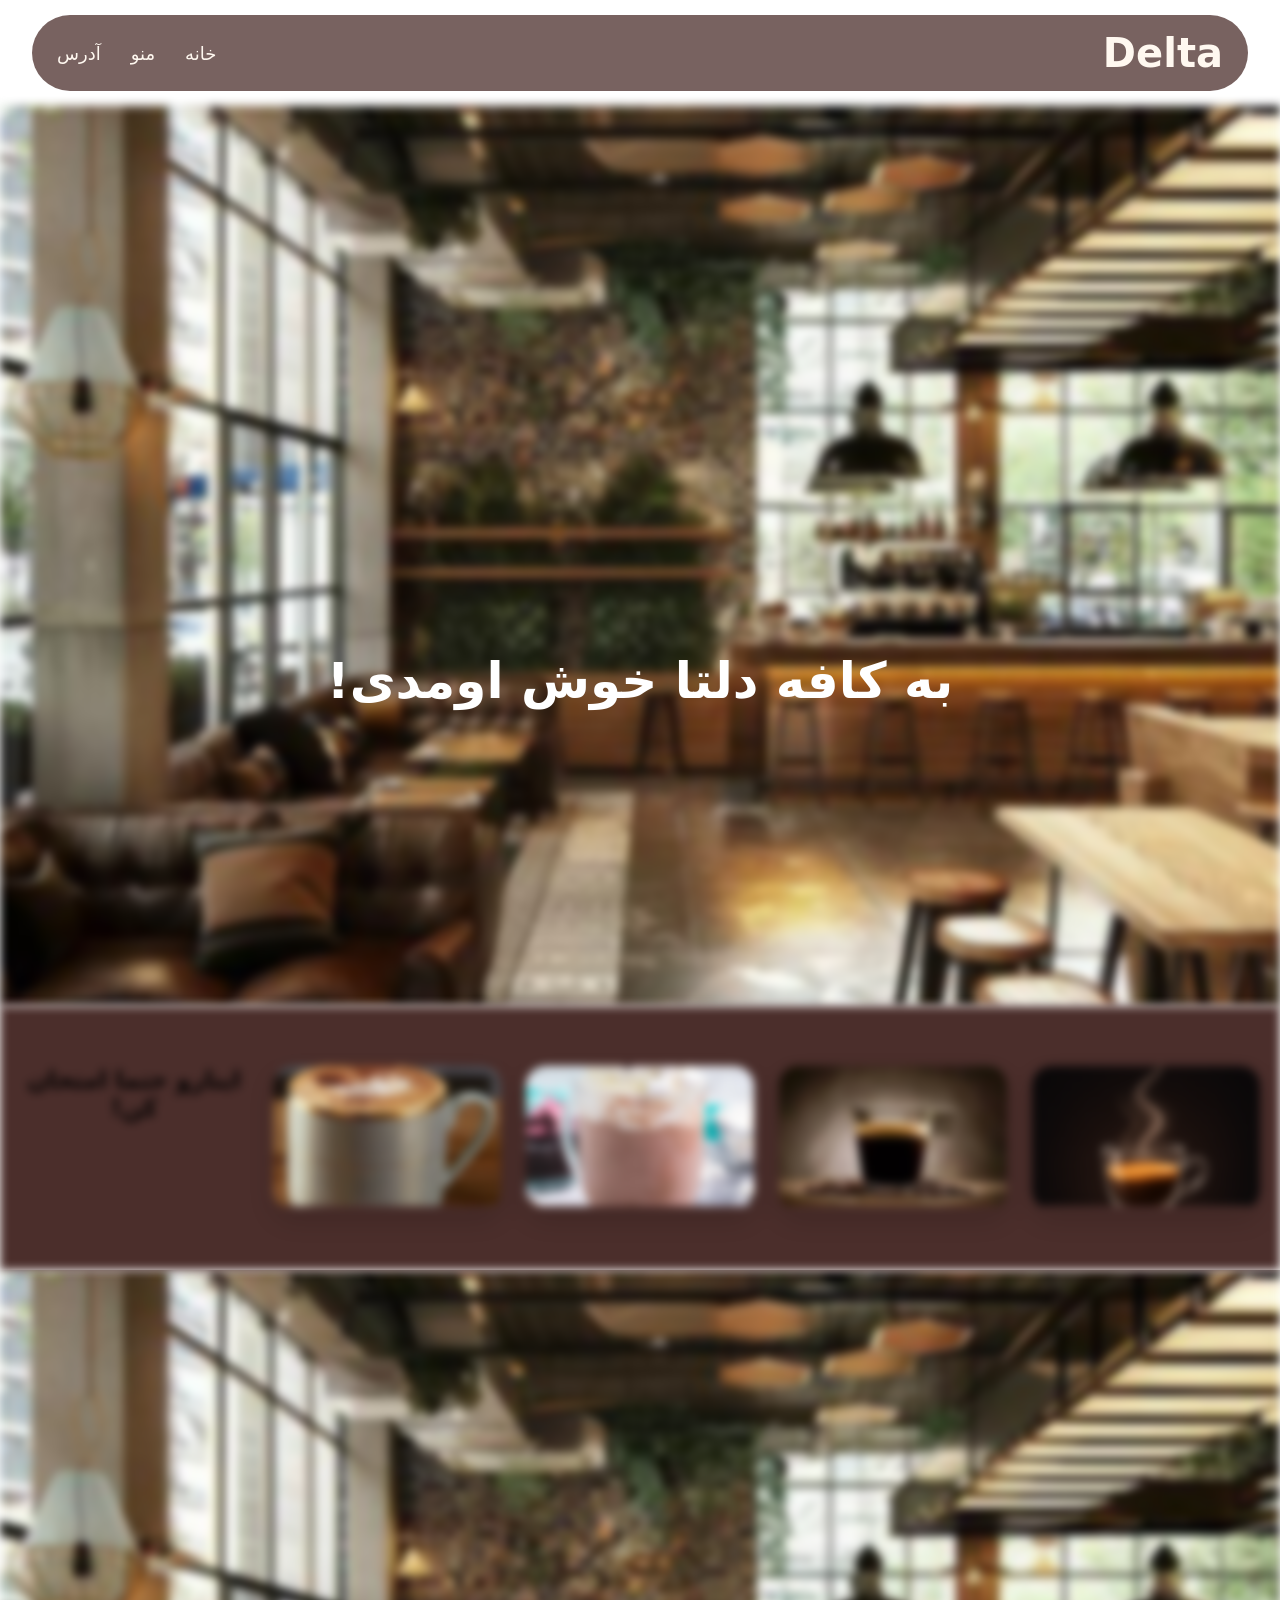
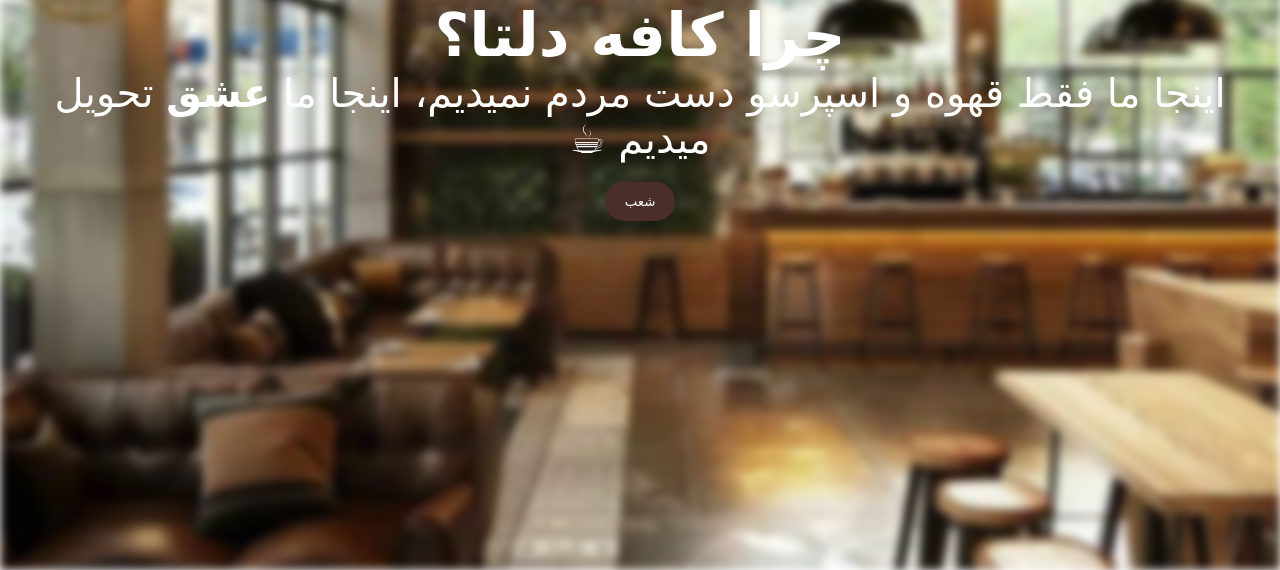
<file: index.html>
<!DOCTYPE html>
<html lang="fa" dir="rtl">

<head>
    <meta charset="UTF-8">
    <meta name="viewport" content="width=device-width, initial-scale=1.0">
    <title>کافه دلتا</title>
    <link rel="stylesheet" href="Style.css">
</head>

<body>

    <header class="header">

        <h3 class="logo">Delta</h3>

        <div class="menu-toggle" id="menuToggle">☰</div>

        <nav class="nav" id="nav">
            <a href="#">خانه</a>
            <a href="panel.html">منو</a>
            <a href="branches.html">آدرس</a>
        </nav>

    </header>

    <section class="hero">
        <h1>به کافه دلتا خوش اومدی!</h1>
    </section>

    <section class="show_caff">

        <div class="show_caffees">
            <img src="caffee.png" alt="">
        </div>

        <div class="show_caffees">
            <img src="espereso.jpg" alt="">
        </div>

        <div class="show_caffees">
            <img src="caffee.jpg" alt="">
        </div>

        <div class="show_caffees">
            <img src="cappochino.jpg" alt="">
        </div>

        <div class="text">
            <h2>اینارو حتما امتحان کن!</h2>
        </div>

    </section>

    <section class="why_we">
        <div class="texts">
            <h2>چرا کافه دلتا؟</h2>
            <p>اینجا ما فقط قهوه و اسپرسو دست مردم نمیدیم، اینجا ما <b>عشق</b> تحویل میدیم ☕</p>
        </div>
        <a href="branches.html">
            <button class="btn-small">شعب</button>
        </a>
    </section>

    <script>
        const menuToggle = document.getElementById("menuToggle");
        const nav = document.getElementById("nav");

        menuToggle.addEventListener("click", () => {
            nav.classList.toggle("active");
        });

        const cards = document.querySelectorAll(".show_caffees");

        const observer = new IntersectionObserver((entries) => {
            entries.forEach(entry => {
                if (entry.isIntersecting) {
                    entry.target.classList.add("show");
                }
            });
        }, {
            threshold: 0.2
        });

        cards.forEach(card => observer.observe(card));
    </script>

</body>

</html>
</file>
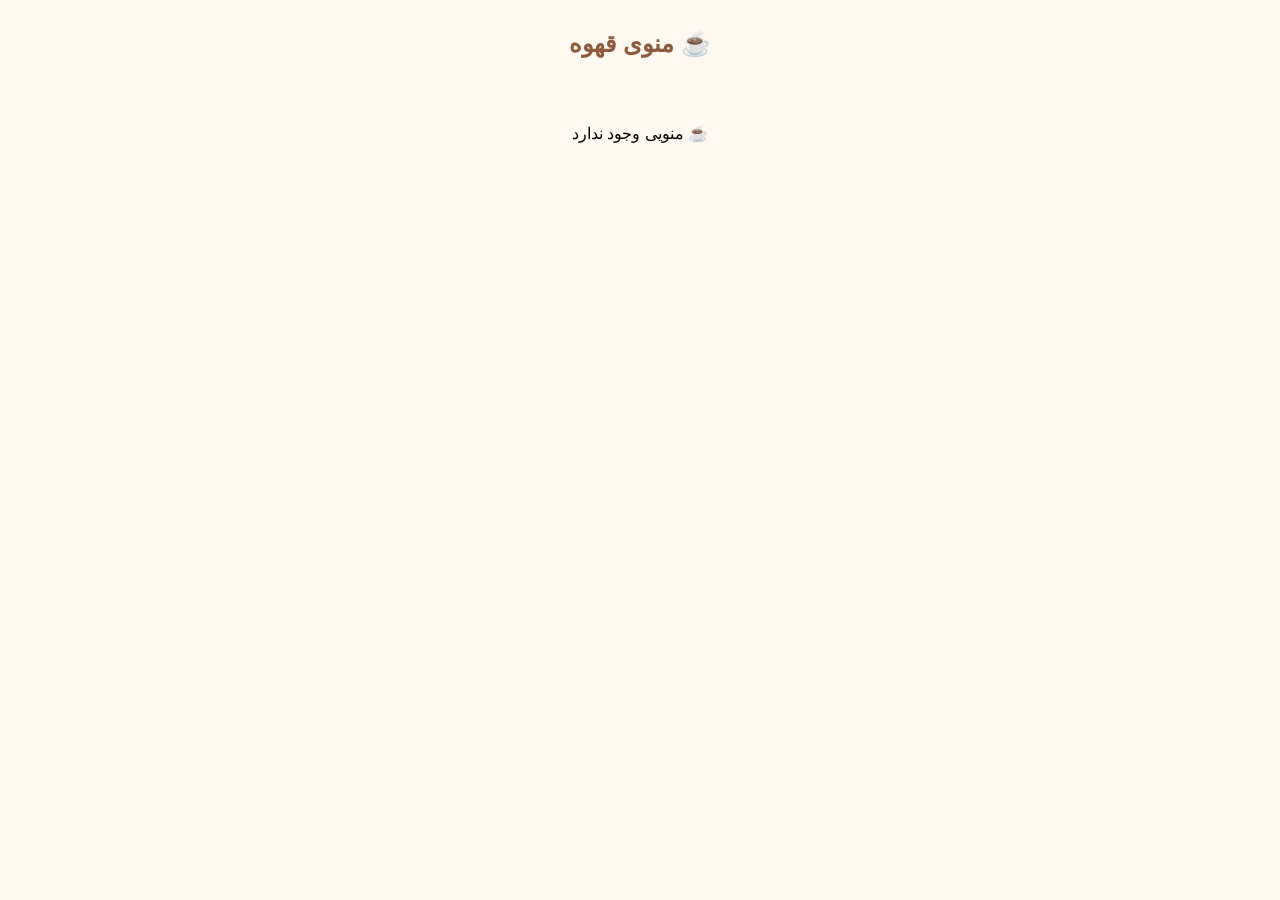
<file: panel.html>
<!DOCTYPE html>
<html lang="en">

<head>
    <meta charset="UTF-8">
    <meta name="viewport" content="width=device-width, initial-scale=1.0">
    <title>منوی کافه 😋</title>
    <link rel="stylesheet" href="panel.css">
</head>

<body>
    <h2 class="title">منوی قهوه ☕</h2>
    <div id="menuList" class="menu-grid"></div>
    <script src="panel.js"></script>
</body>

</html>
</file>
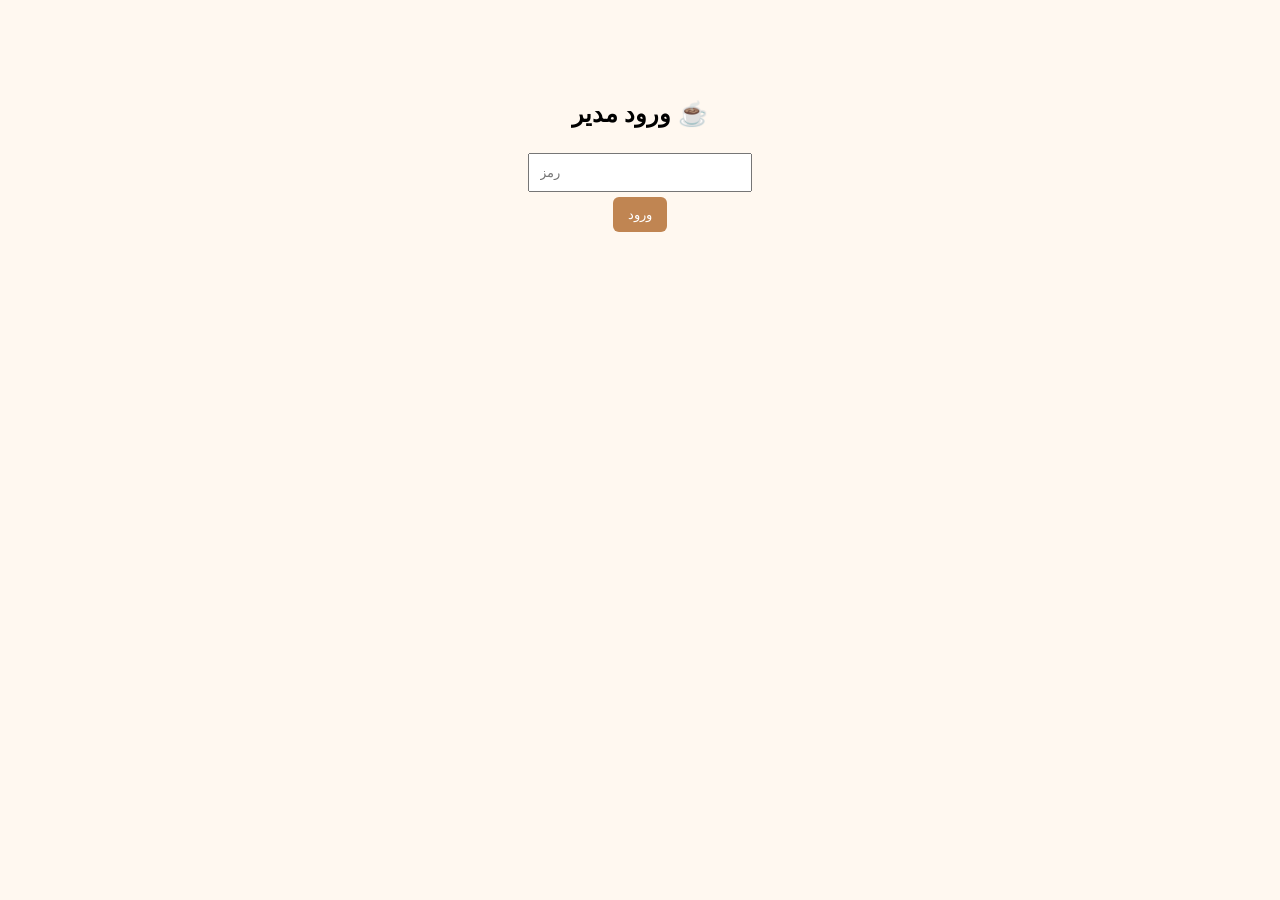
<file: plsdont.html>
<!DOCTYPE html>
<html lang="fa">

<head>
    <meta charset="UTF-8">
    <title>Coffee Menu Admin</title>
    <link rel="stylesheet" href="login.css">
</head>

<body>

    <!-- LOGIN -->
    <div id="loginBox">
        <h2>ورود مدیر ☕</h2>
        <input id="pass" type="password" placeholder="رمز">
        <br>
        <button onclick="login()">ورود</button>
    </div>

    <!-- ADMIN -->
    <div id="adminPanel">

        <h2>پنل مدیریت منو</h2>

        <input id="name" placeholder="نام قهوه">
        <input id="desc" placeholder="توضیحات">
        <input id="price" placeholder="قیمت">

        <button onclick="addItem()">افزودن</button>
        <button onclick="logout()">خروج</button>

        <h2>منو ☕</h2>
        <div id="menuList" class="menu-grid"></div>

    </div>
    <script src="login.js"></script>
</body>

</html>
</file>
<file: Style.css>
* {
    text-align: center;
    margin: 0;
    padding: 0;
    box-sizing: border-box;
    font-family: system-ui, sans-serif;
}

/* ===== HEADER ===== */
.header {
    position: sticky;
    top: 10px;
    z-index: 1000;
    
    width: 95%;
    margin: 15px auto;
    
    display: flex;
    justify-content: space-between;
    align-items: center;

    padding: 15px 25px;
    border-radius: 999px;

    background: rgba(75, 46, 43, 0.75);
    backdrop-filter: blur(12px);
}

.logo {
    font-size: 40px;
    color: #fff8f0;
}

/* NAV */
.nav {
    display: flex;
    gap: 30px;
}

.nav a {
    color: #fff8f0;
    text-decoration: none;
    font-size: 18px;
}

/* HAMBURGER */
.menu-toggle {
    display: none;
    font-size: 30px;
    color: white;
    cursor: pointer;
}

/* ===== HERO ===== */
.hero {
    height: 100vh;
    display: flex;
    align-items: center;
    justify-content: center;
    text-align: center;

    font-size: clamp(28px, 5vw, 60px);
    color: white;

    background-repeat: no-repeat;

    /* مهم‌ترین بخش parallax */
    background-attachment: fixed;

    position: relative;
}

/* یک لایه تاریک برای حرفه‌ای شدن */
.hero::before {
    content: "";
    position: absolute;
    inset: 0;
    background-image: url("Cafe_view.jpg");
    background-size: cover;
    background-position: center;
    filter: blur(5px);
    z-index: -1;
}

/* متن بالای لایه */
.hero h1 {
    color: white;
    text-align: center;
    padding-top: 250px;
    font-size: 50px;

}

/* ===== COFFEE CARDS ===== */
.show_caff {
    display: grid;
    grid-template-columns: repeat(auto-fit, minmax(150px, 1fr));
    gap: 25px;
    padding: 60px 20px;
    background-color: #4b2e2b;
    filter: blur(5px);
    transition: 2s ease-in-out;
}

.show_caff:hover {
    filter: blur(0);
}

.show_caffees {
    background: #fff8f0;
    border-radius: 20px;
    overflow: hidden;

    box-shadow: 0 10px 25px rgba(0,0,0,0.15);

    opacity: 0;
    transform: translateY(40px);
    transition: all 0.6s ease;
    background-color: #4b2e2b;
}

.show_caffees.show {
    opacity: 1;
    transform: translateY(0);
}

.show_caffees img {
    width: 100%;
    height: 140px;
    object-fit: cover;
}

/* ===== WHY ===== */
.why_we {
    text-align: center;
    padding: 80px 20px;
    position: relative;
    height: 100vh;
    overflow: hidden;
}

.why_we::before {
    content: "";
    position: absolute;
    inset: 0;
    background-image: url("Cafe_view.jpg");
    background-size: cover;
    background-position: center;
    filter: blur(5px);
    z-index: -1;
}

.texts {
    color: white;
    text-align: center;
    padding-top: 250px;
    font-size: 40px;
}

/* ===== BUTTON ===== */
.btn-small {
    background: #4b2e2b;
    color: white;
    border: none;
    padding: 12px 20px;
    border-radius: 20px;
    margin: 20px;
    transition: 2s ease-in-out;
}

.btn-small:hover {
    background-color: #8c5a3c;
}

/* ===== RESPONSIVE ===== */
@media (max-width: 768px) {

    .menu-toggle {
        display: block;
    }

    .nav {
        position: absolute;
        top: 80px;
        right: 20px;

        flex-direction: column;
        background: rgba(75, 46, 43, 0.95);
        padding: 20px;
        border-radius: 20px;

        display: none;
    }

    .nav.active {
        display: flex;
    }

    .hero {
        font-size: 30px;
        height: 60vh;
    }
}
</file>
<file: panel.css>
body {
  margin: 0;
  font-family: sans-serif;
  background: #fff8f0;
}

.title {
  text-align: center;
  color: #8c5a3c;
  margin: 30px 0;
}

.menu-grid {
  display: grid;
  grid-template-columns: repeat(auto-fit, minmax(220px, 1fr));
  gap: 20px;
  padding: 20px;
}

.card {
  background: white;
  border-radius: 15px;
  padding: 20px;
  box-shadow: 0 10px 20px rgba(0,0,0,0.08);
  border: 1px solid #eee;
  transition: 0.3s;
}

.card:hover {
  transform: translateY(-6px);
}

.card h3 {
  margin: 0;
  color: #8c5a3c;
}

.price {
  margin-top: 10px;
  color: #c08552;
  font-weight: bold;
}
</file>
<file: login.css>
body {
  margin: 0;
  font-family: sans-serif;
  background: #fff8f0;
}

/* LOGIN */
#loginBox {
  text-align: center;
  margin-top: 100px;
}

input {
  padding: 10px;
  margin: 5px;
  width: 200px;
}

button {
  padding: 10px 15px;
  background: #c08552;
  border: none;
  color: white;
  cursor: pointer;
  border-radius: 6px;
}

/* ADMIN */
#adminPanel {
  display: none;
  padding: 20px;
  text-align: center;
}

/* MENU GRID */
.menu-grid {
  display: grid;
  grid-template-columns: repeat(auto-fit, minmax(220px, 1fr));
  gap: 20px;
  margin-top: 20px;
}

/* CARD */
.card {
  background: white;
  border-radius: 15px;
  padding: 15px;
  box-shadow: 0 10px 20px rgba(0, 0, 0, 0.08);
  border: 1px solid #eee;
}

.card h3 {
  color: #8c5a3c;
  margin: 0;
}

.price {
  margin-top: 10px;
  font-weight: bold;
  color: #c08552;
}

.delete {
  margin-top: 10px;
  background: #8c5a3c;
}
</file>
